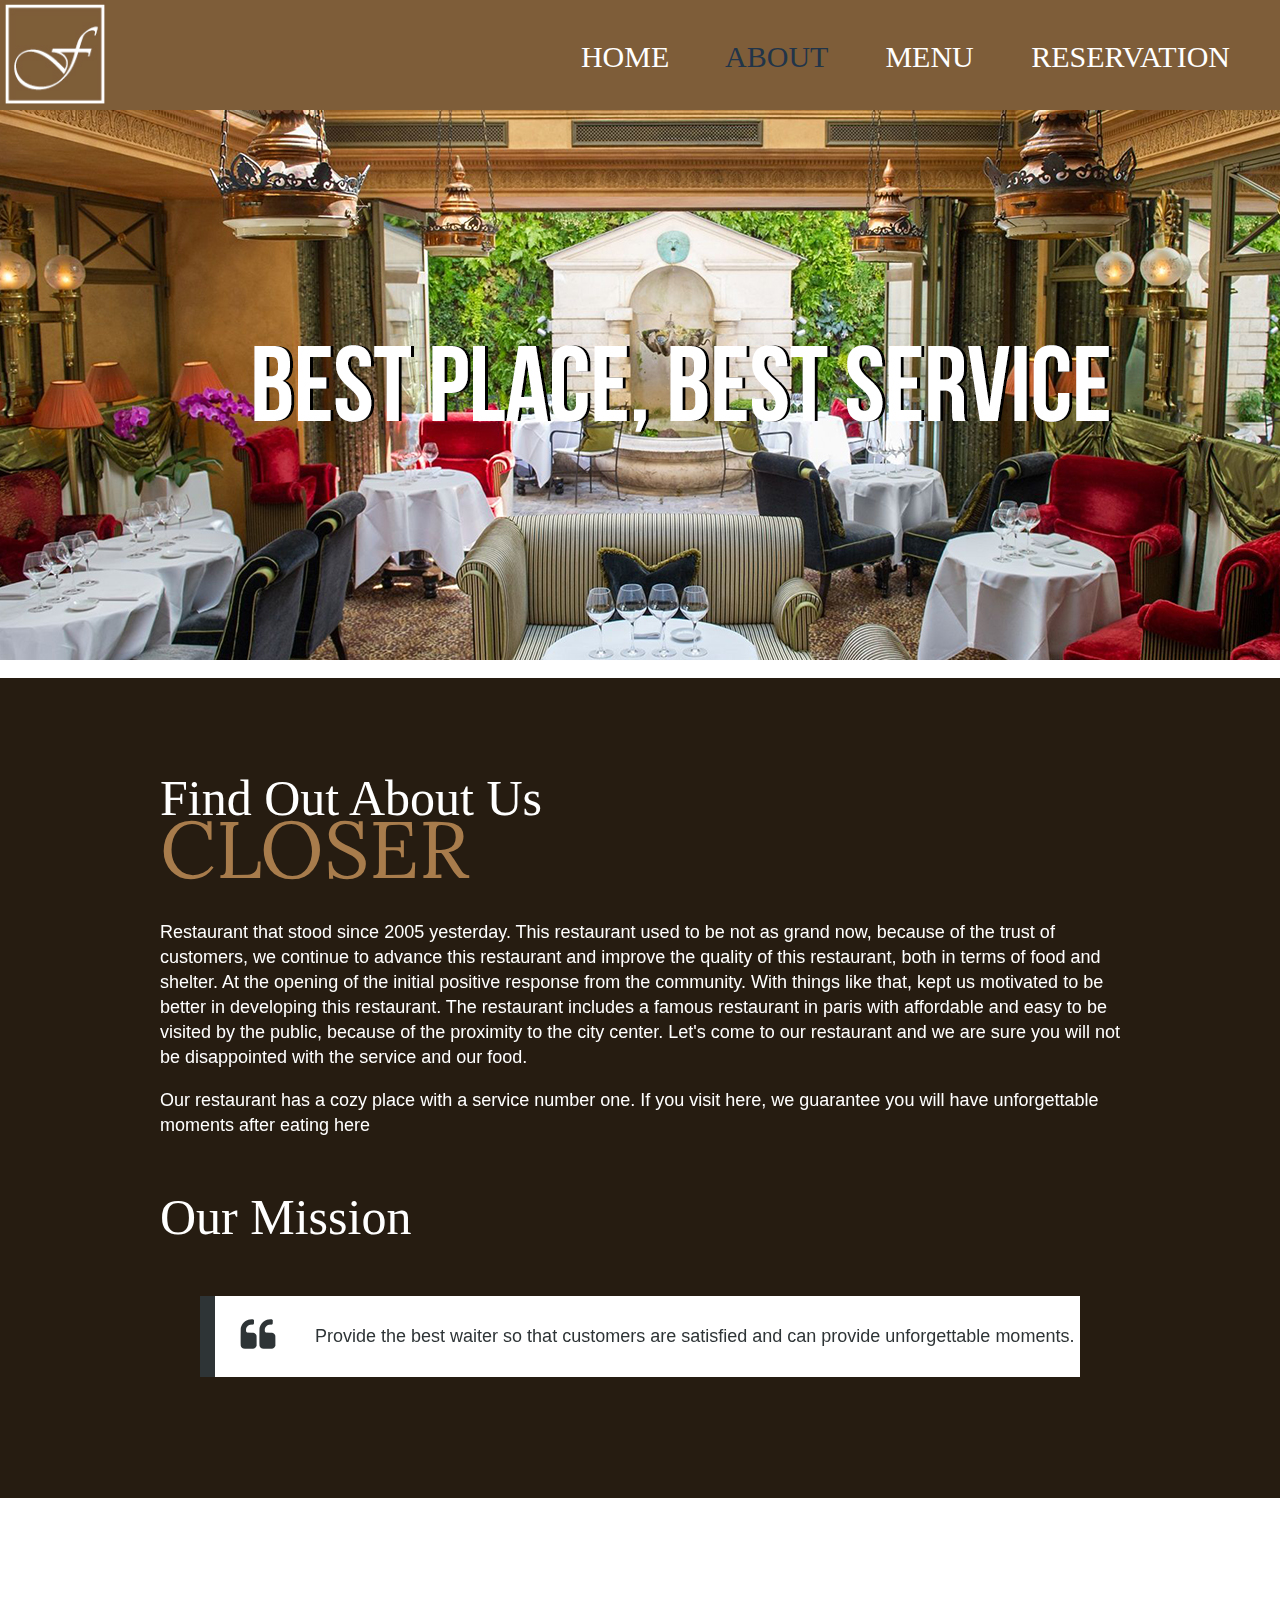
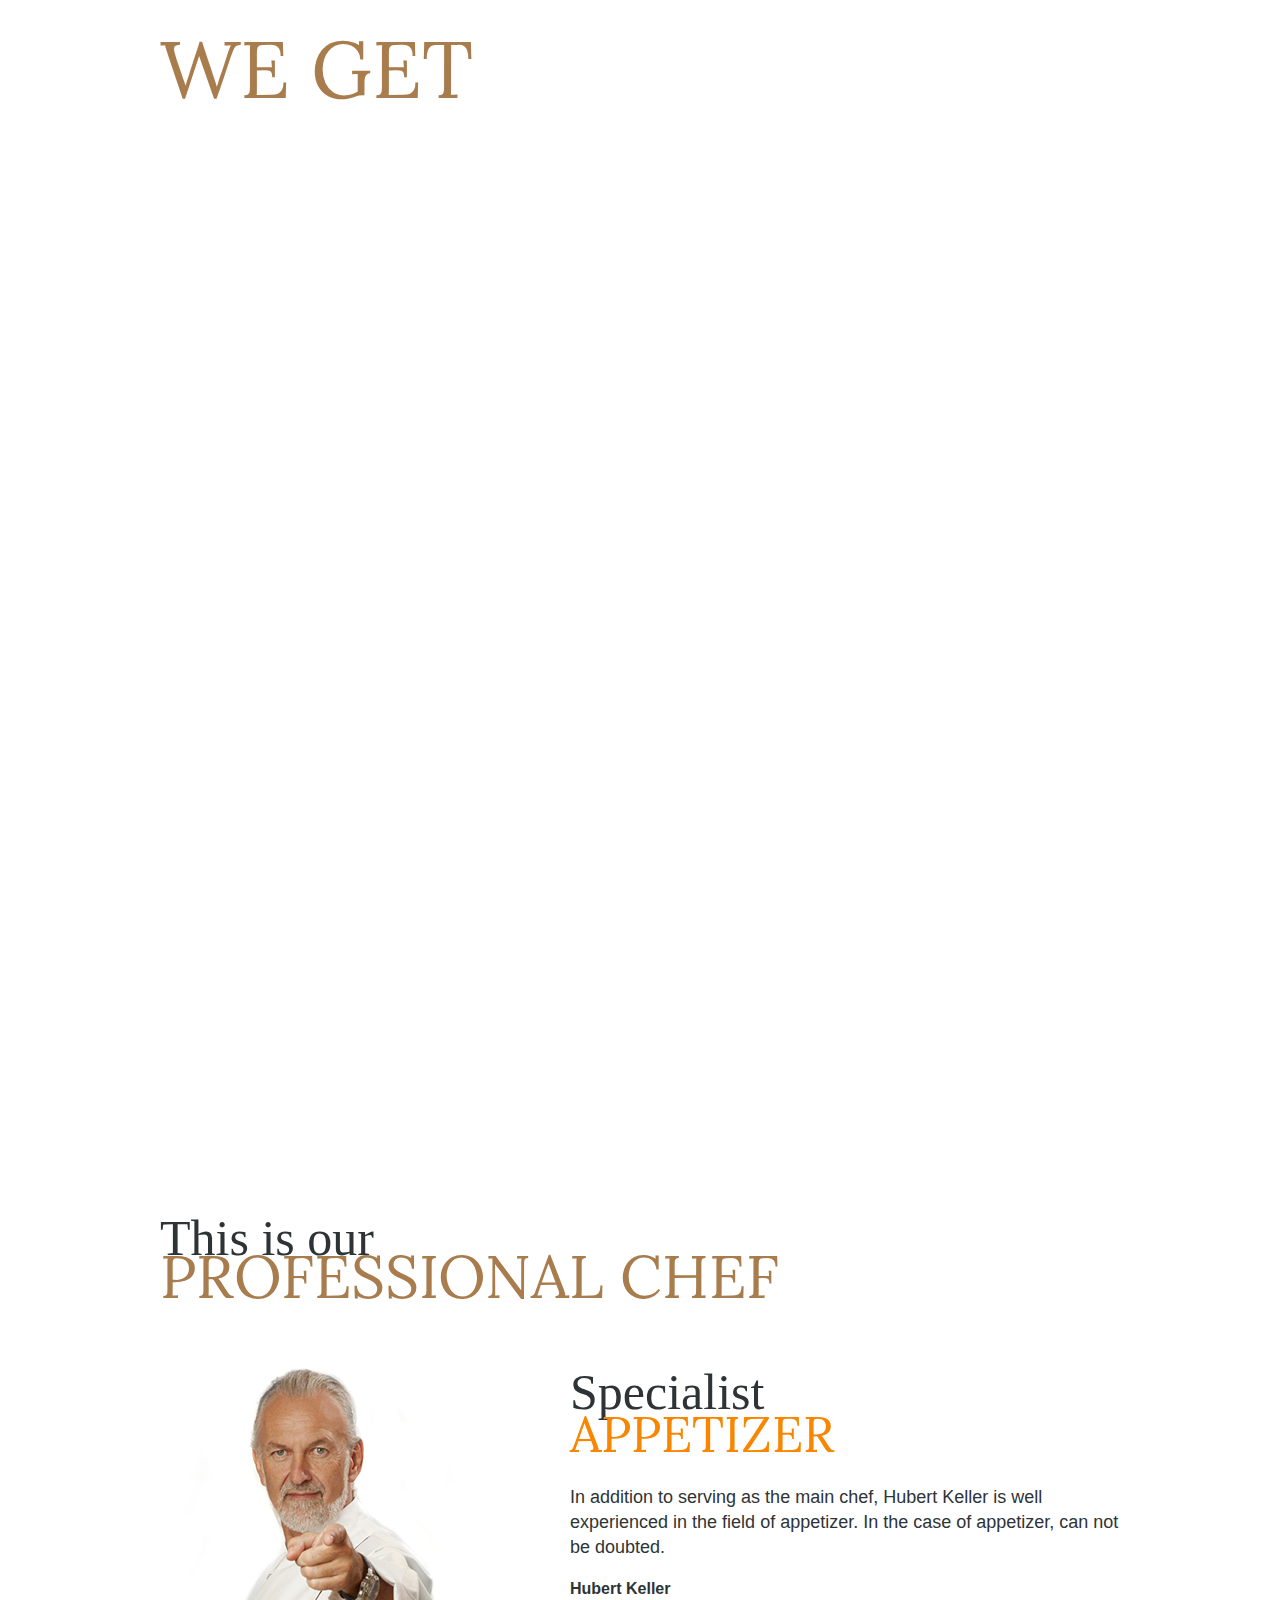
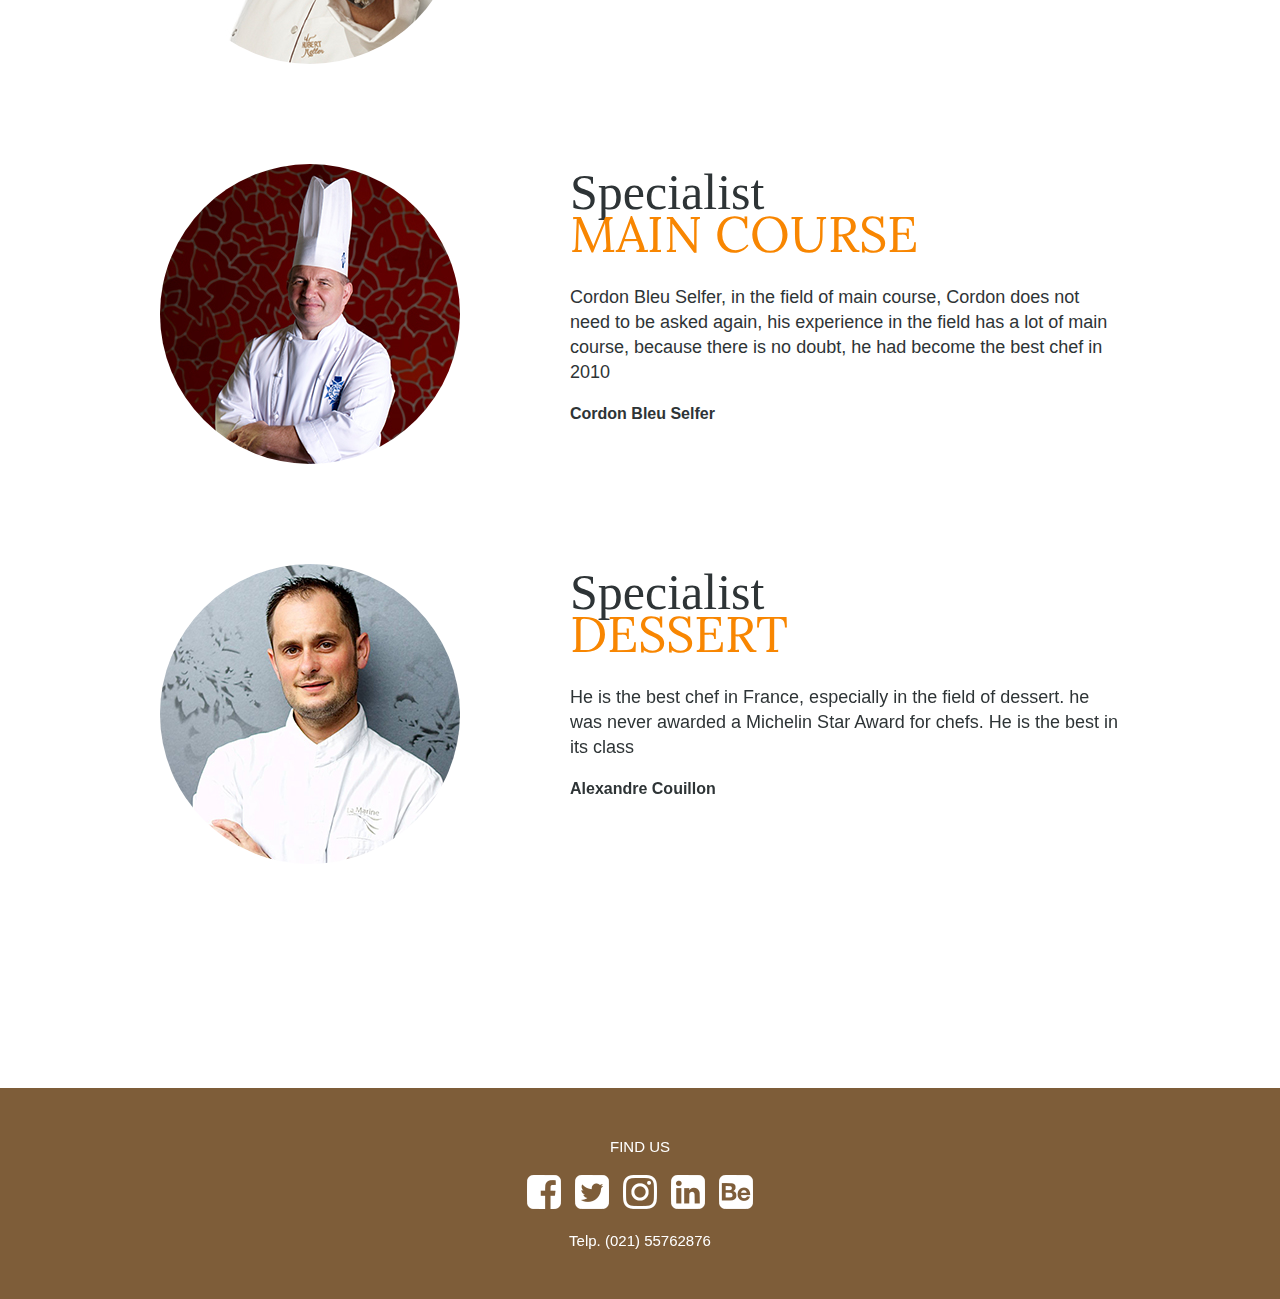
<file: about.html>
<!DOCTYPE html>
<html>
	<head>
		<title>French | Restaurant</title>
		<link rel="stylesheet" type="text/css" href="css/jquery.bxslider.css">
		<link rel="stylesheet" type="text/css" href="css/style.css">
		<link rel="icon" href="favicon.ico">
		<link href="https://fonts.googleapis.com/css?family=Lora" rel="stylesheet" type="text/css">
		<link href="https://fonts.googleapis.com/css?family=Farsan" rel="stylesheet"> type="text/css">
	</head>

	<body>
		<!--Header-->
		<div id="header">
			<img id="logo" alt="logo FRENCH" src="img/logo-french.jpg" width="110" />
			<span id="navigasi">
				<a href="index.html">HOME</a>
				<a id="link-active" href="about.html">ABOUT</a>
				<a href="menu.html">MENU</a>
				<a href="reservation.html">RESERVATION</a>
			</span>
		</div>

		<!--Cover Image-->
		<div id="cover-image">
			<img alt="cover image" src="img/cover-image-profile.jpg" />
		</div>

		<div id="isi">
			<!--Tentang Kami-->
			<div id="tentang-kami">
				<div id="bungkus-tentang-kami">
					<h2><span id="subjudul-tentang-kami">Find Out About Us</span><span id="judul-tentang-kami">CLOSER</span></h2>

					<p>Restaurant that stood since 2005 yesterday. This restaurant used to be not as grand now, because of the trust of customers, we continue to advance this restaurant and improve the quality of this restaurant, both in terms of food and shelter. At the opening of the initial positive response from the community. With things like that, kept us motivated to be better in developing this restaurant. The restaurant includes a famous restaurant in paris with affordable and easy to be visited by the public, because of the proximity to the city center. Let's come to our restaurant and we are sure you will not be disappointed with the service and our food.</p>

					<p>Our restaurant has a cozy place with a service number one. If you visit here, we guarantee you will have unforgettable moments after eating here </p>

					<h3 id="misi">Our Mission</h3>
					<blockquote>Provide the best waiter so that customers are satisfied and can provide unforgettable moments.</blockquote>
				</div>
			</div>

			<!--Service-->
			<div id="service">
				<div id="bungkus-service">
					<h2><span id="subjudul-service">Some of the awards that</span><span id="judul-service">WE GET</span></h2>

					<ul id="daftar-service">
						<li>
							<h3>Michelin Star Award 2007</h3>
							<p>The first award we get is Michelin Star Award, within 2 years, we could get the award.  It is <strong>none other than due to the trust of our customers.</strong> This award, becoming our race so that we have more enthusiasm in building this restaurant to be better.</p>
						</li>

						<li>
							<h3>Michelin Star Award 2008</h3>
							<p>In the next year, we get back rewards Michelin Star Award. It becomes a very impressive award for us. Again, we would like to thank our customers who have support and trust us.</p>
						</li>

						<li>
							<h3>Michelin Star Award 2010</h3>
							<p>In the next two year, we get back rewards Michelin Star Award. It becomes a very impressive award for us. Again, we would like to thank our customers who have support and trust us.</p>
						</li>

						<li>
							<h3>Best Restaurant Magazine Restaurant Version 2013</h3>
							<p>a pride we received an award from one of the magazines famous restaurant in paris. We discussed the one page of the magazine, it is a sign that our restaurant the best in its class.</p>
						</li>

					</ul>
				</div>

				<div id="foto-service"></div>
			</div>

			<!--Tim Kami-->
			<div id="team">
				<div id="bungkus-team">
					<h2><span id="subjudul-team"> This is our</span><span id="judul-team">PROFESSIONAL CHEF</span></h2>

					<div id="hubert">
						<img id="foto-hubert" alt="foto tim" src="img/hubert-keller2.jpg" />

						<div id="isi-hubert">
							<h3><span id="subjudul-hubert">Specialist</span><span id="judul-hubert">APPETIZER</span></h3>
		
							<p>In addition to serving as the main chef, Hubert Keller is well experienced in the field of appetizer. In the case of appetizer, can not be doubted.</p>

							<div id="nama-hubert">Hubert Keller</div>
						</div>
					</div>

					<div id="cordon">
						<img id="foto-cordon" alt="foto tim" src="img/cordon-bleu.jpg" />

						<div id="isi-cordon">
							<h3><span id="subjudul-cordon">Specialist</span><span id="judul-cordon">MAIN COURSE</span></h3>
		
							<p>Cordon Bleu Selfer, in the field of main course, Cordon does not need to be asked again, his experience in the field has a lot of main course, because there is no doubt, he had become the best chef in 2010</p>
							
							<div id="nama-cordon">Cordon Bleu Selfer</div>
						</div>
					</div>

					<div id="alex">
						<img id="foto-alex" alt="foto tim" src="img/alex.jpg" />

						<div id="isi-alex">
							<h3><span id="subjudul-alex">Specialist</span><span id="judul-alex">DESSERT</span></h3>
		
							<p>He is the best chef in France, especially in the field of dessert. he was never awarded a Michelin Star Award for chefs. He is the best in its class</p>
							
							<div id="nama-alex">Alexandre Couillon</div>
						</div>
					</div>
				</div>
			</div>

			<!--Footer-->
			<div id="footer">
				<div id="bungkus-footer">
					<div id="label-footer">FIND US</div>

					<div id="sosmed-footer">
						<img id="facebook" alt="medsos facebook" src="img/facebook.png" />
						<img id="twitter" alt="medsos twitter" src="img/twitter.png" />
						<img id="instagram" alt="medsos instagram" src="img/instagram.png" />
						<img id="linkedin" alt="medsos linkedin" src="img/linkedin.png" />
						<img id="behance" alt="medsos behance" src="img/behance.png" />
					</div>
					<div>Telp. <span id="telp">(021) 55762876</span> </div>
				</div>
			</div>
		</div>

		<!-- jquery dahulu baru bxslider-->
		<script src="js/jquery-2.1.1.min.js"></script>
		<script src="js/lightbox.min.js"></script>
		<script>
			lightbox.option({
		      'fitImagesInViewport': false
		    });
		</script>
	</body>
</html>
</file>
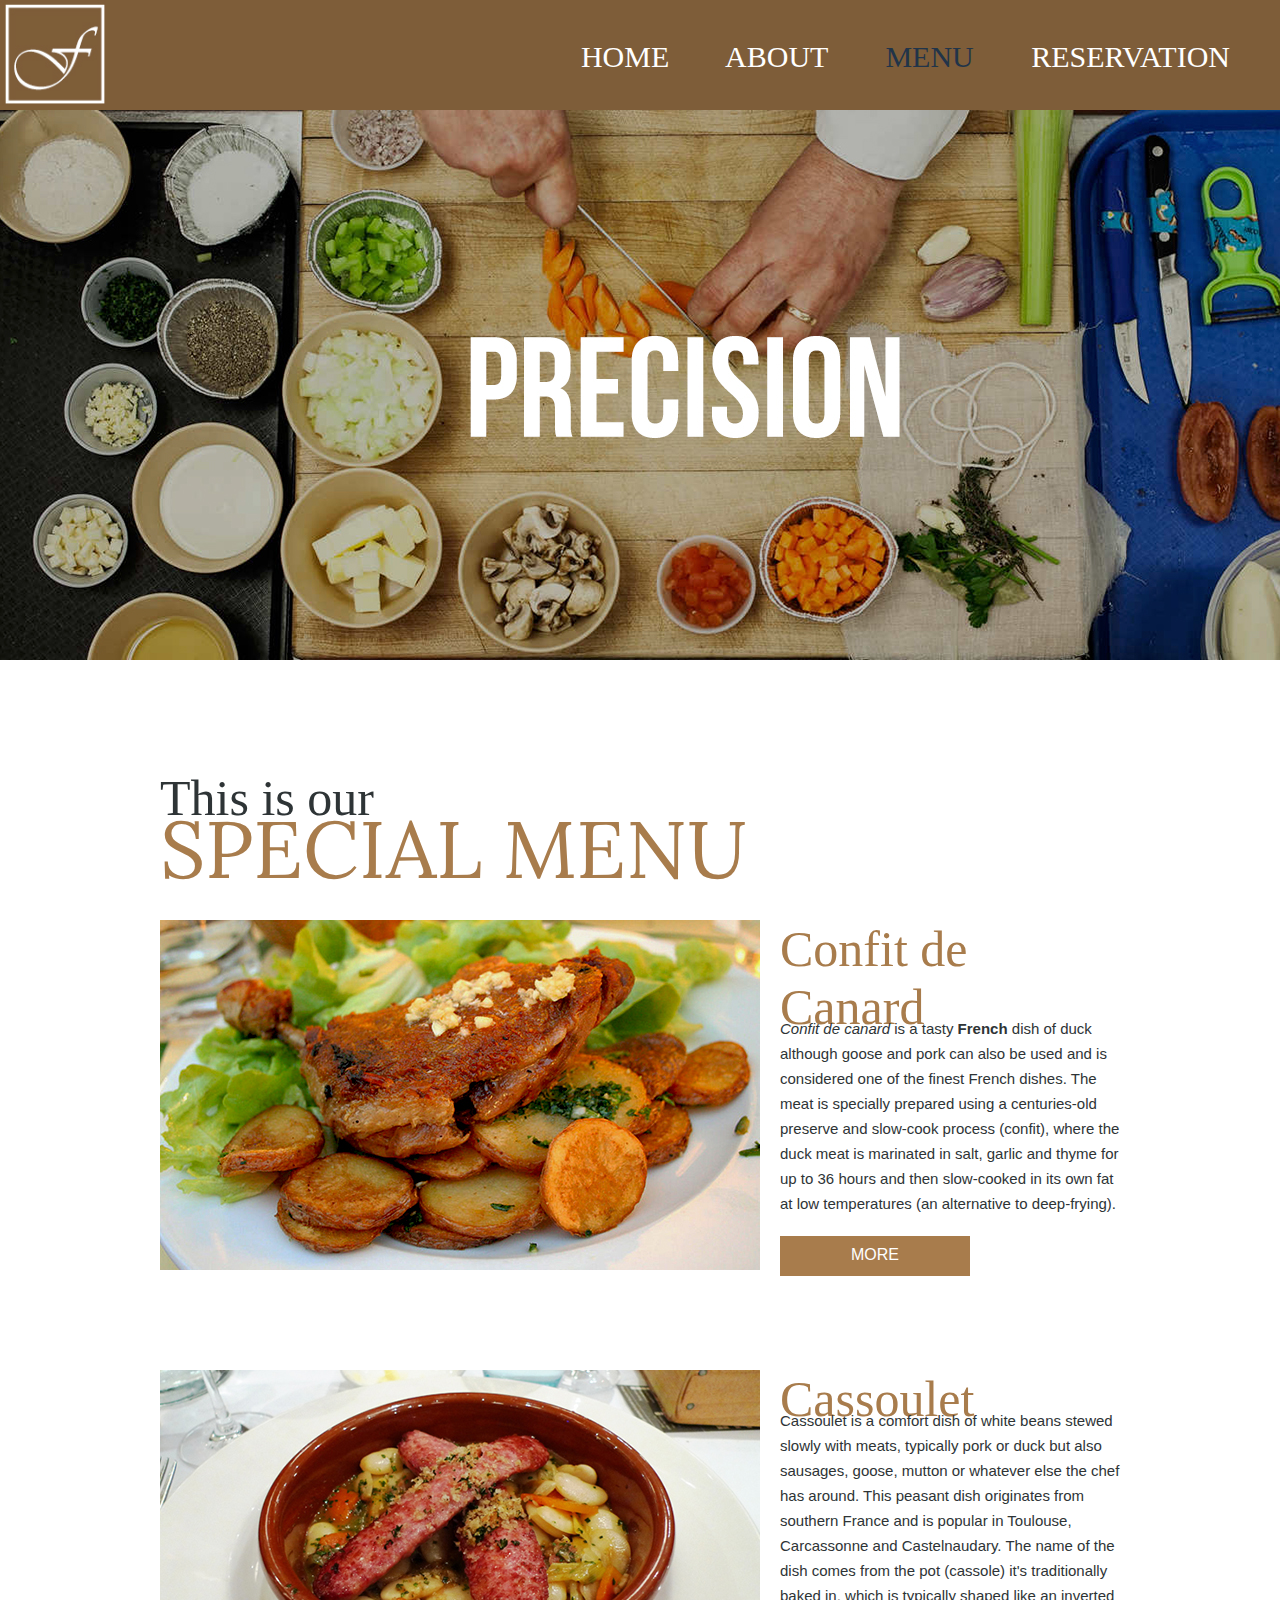
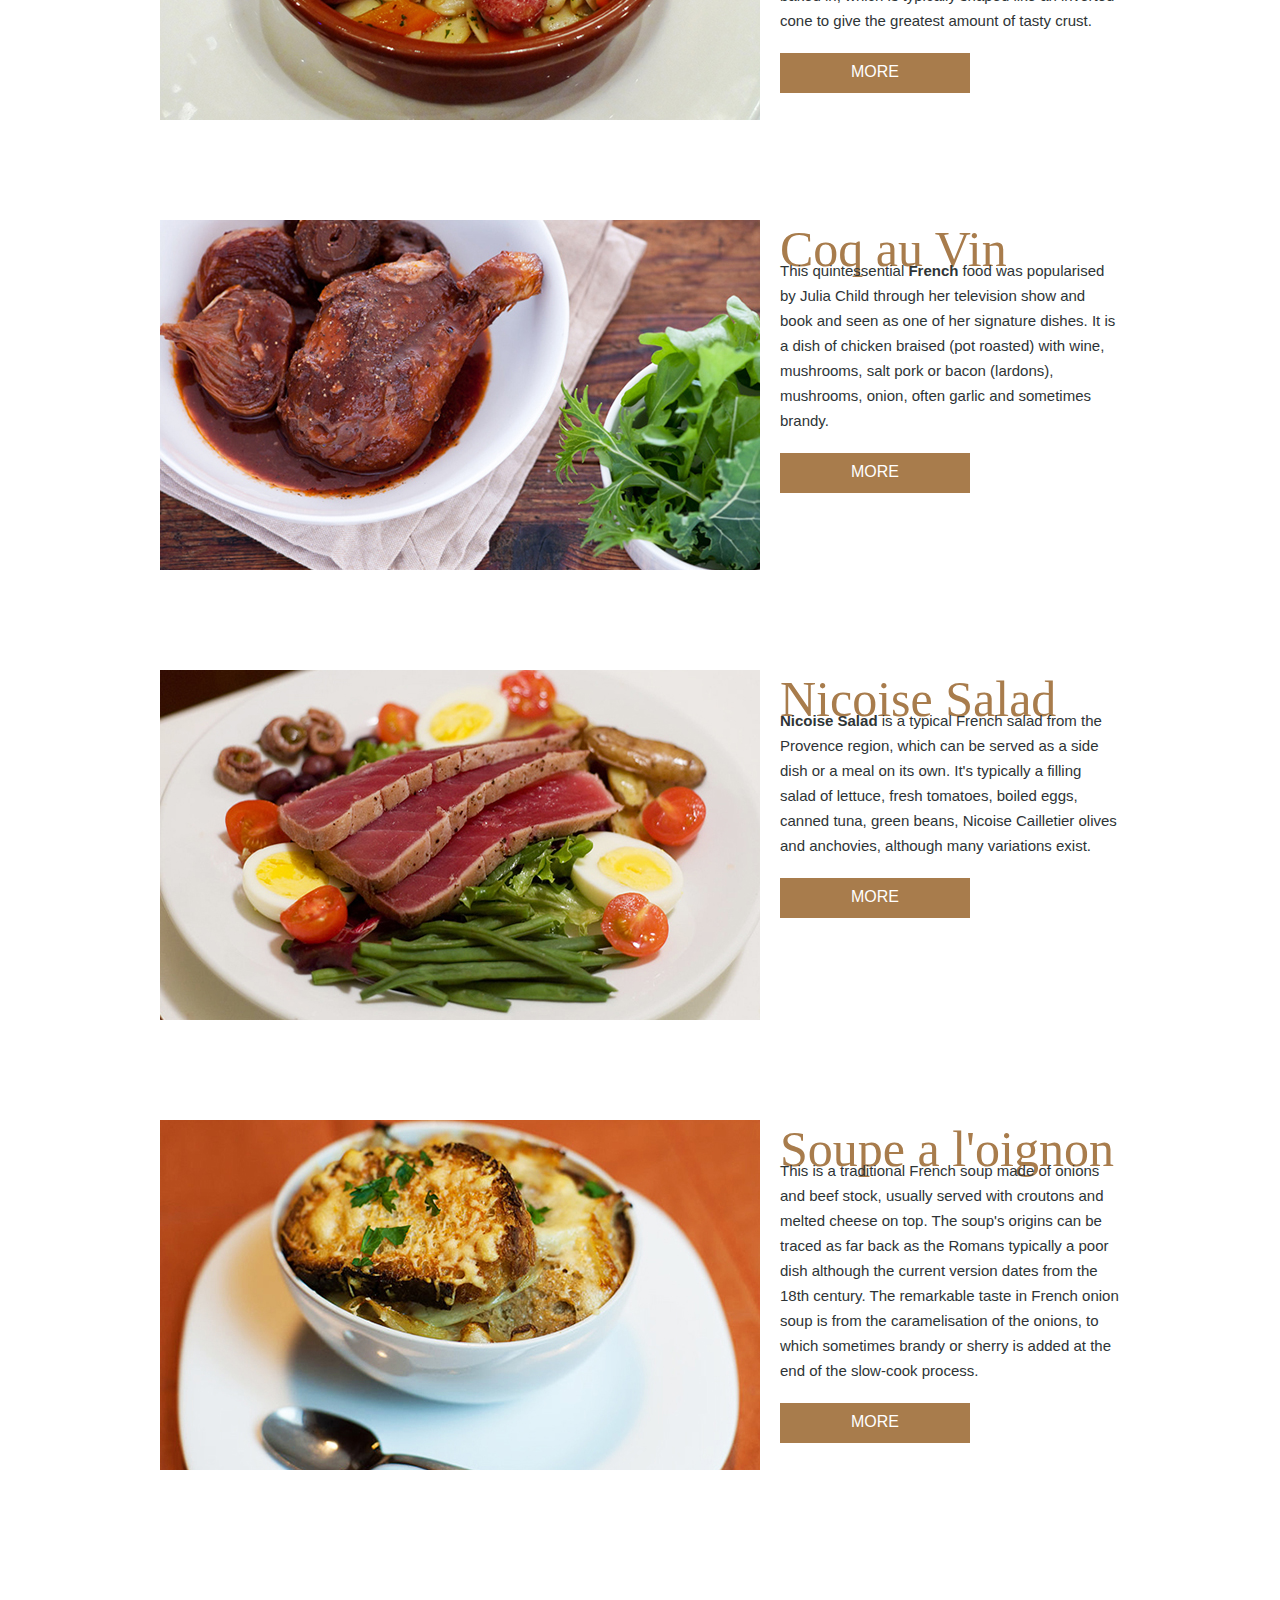
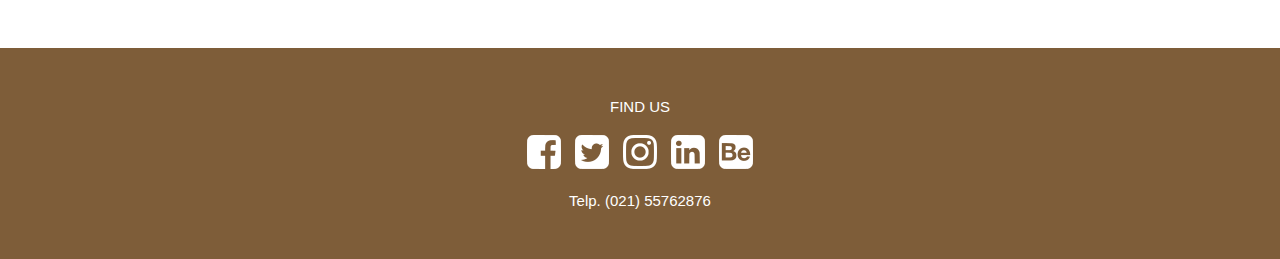
<file: menu.html>
<!DOCTYPE html>
<html>
	<head>
		<title>French | Restaurant</title>
		<link rel="stylesheet" type="text/css" href="css/jquery.bxslider.css">
		<link rel="stylesheet" type="text/css" href="css/style.css">
		<link rel="icon" href="favicon.ico">
		<link href="https://fonts.googleapis.com/css?family=Lora" rel="stylesheet" type="text/css">
		<link href="https://fonts.googleapis.com/css?family=Farsan" rel="stylesheet"> type="text/css">
	</head>
	
	<body>
		<!--Header-->
		<div id="header">
			<img id="logo" alt="logo FRENCH" src="img/logo-french.jpg" width="110" />
			<span id="navigasi">
				<a href="index.html">HOME</a>
				<a href="about.html">ABOUT</a>
				<a id="link-active" href="menu.html">MENU</a>
				<a href="reservation.html">RESERVATION</a>
			</span>
		</div>


		<!--Cover Image-->
		<div id="cover-image">
			<img alt="cover image" src="img/cover-image-menu.jpg" />
		</div>

		<div id="isi">
			<!--Menu-->
			<div id="menu">
				<div id="bungkus-menu">
					<h2><span id="subjudul-menu">This is our</span><span id="judul-menu">SPECIAL MENU</span></h2>

					<div class="isi-menu">
						<div class="gambar-menu">
							<a data-lightbox="menu" title="Confti de Canard">
								<img alt="menu" src="img/Confit de canard.jpg" />
							</a>
						</div>

						<div class="deskripsi-menu">
							<h3><span class="judul-desk-port">Confit de Canard</span></h3>

							<p><em>Confit de canard </em> is a tasty  <strong> French </strong> dish of duck although goose and pork can also be used and is considered one of the finest French dishes. The meat is specially prepared using a centuries-old preserve and slow-cook process (confit), where the duck meat is marinated in salt, garlic and thyme for up to 36 hours and then slow-cooked in its own fat at low temperatures (an alternative to deep-frying).</p>

							<a class="tombol-menu" href="#">MORE</a>
						</div>
					</div>

					<div class="isi-menu">
						<div class="gambar-menu">
							<a data-lightbox="menu" title="Cassoulet">
								<img alt="gambar menu" src="img/Cassoulet.jpg" />
							</a>
						</div>

						<div class="deskripsi-menu">
							<h3><span class="judul-desk-port">Cassoulet</span></h3>

							<p>Cassoulet is a comfort dish of white beans stewed slowly with meats, typically pork or duck but also sausages, goose, mutton or whatever else the chef has around. This peasant dish originates from southern France and is popular in Toulouse, Carcassonne and Castelnaudary. The name of the dish comes from the pot (cassole) it's traditionally baked in, which is typically shaped like an inverted cone to give the greatest amount of tasty crust.</p>

							<a class="tombol-menu" href="#">MORE</a>
						</div>
					</div>
					
					<div class="isi-menu">
						<div class="gambar-menu">
							<a data-lightbox="menu" title="Coq au Vin">
								<img alt="gambar menu" src="img/Coq au vin.jpg" />
							</a>
						</div>

						<div class="deskripsi-menu">
							<h3><span class="judul-desk-port">Coq au Vin</span></h3>

							<p>This quintessential <strong> French </strong> food was popularised by Julia Child through her television show and book and seen as one of her signature dishes. It is a dish of chicken braised (pot roasted) with wine, mushrooms, salt pork or bacon (lardons), mushrooms, onion, often garlic and sometimes brandy. </p>

							<a class="tombol-menu" href="#">MORE</a>
						</div>
					</div>

					<div class="isi-menu">
						<div class="gambar-menu">
							<a data-lightbox="menu" title="Nicoise Salad">
								<img alt="gambar menu" src="img/Nicoise salad.jpg" />
							</a>
						</div>

						<div class="deskripsi-menu">
							<h3><span class="judul-desk-port">Nicoise Salad</span></h3>

							<p><strong> Nicoise Salad </strong> is a typical French salad from the Provence region, which can be served as a side dish or a meal on its own. It's typically a filling salad of lettuce, fresh tomatoes, boiled eggs, canned tuna, green beans, Nicoise Cailletier olives and anchovies, although many variations exist. </p>

							<a class="tombol-menu" href="#">MORE</a>
						</div>
					</div>

					<div class="isi-menu">
						<div class="gambar-menu">
							<a data-lightbox="menu" title="Soupe a l'oignon">
								<img alt="gambar menu" src="img/Soupe a l'oignon.jpg" />
							</a>
						</div>

						<div class="deskripsi-menu">
							<h3><span class="judul-desk-port">Soupe a l'oignon</span></h3>

							<p>This is a traditional French soup made of onions and beef stock, usually served with croutons and melted cheese on top. The soup's origins can be traced as far back as the Romans typically a poor dish although the current version dates from the 18th century. The remarkable taste in French onion soup is from the caramelisation of the onions, to which sometimes brandy or sherry is added at the end of the slow-cook process. </p>

							<a class="tombol-menu" href="#">MORE</a>
						</div>
					</div>
				</div>
			</div>

			<!--Footer-->
			<div id="footer">
				<div id="bungkus-footer">
					<div id="label-footer">FIND US</div>

					<div id="sosmed-footer">
						<img id="facebook" alt="medsos facebook" src="img/facebook.png" />
						<img id="twitter" alt="medsos twitter" src="img/twitter.png" />
						<img id="instagram" alt="medsos instagram" src="img/instagram.png" />
						<img id="linkedin" alt="medsos linkedin" src="img/linkedin.png" />
						<img id="behance" alt="medsos behance" src="img/behance.png" />
					</div>

					<div>Telp. <span id="telp">(021) 55762876</span> 

				</div>
			</div>
		</div>

		<!-- jquery dahulu baru bxslider-->
		<script src="js/jquery-2.1.1.min.js"></script>
		<script src="js/lightbox.min.js"></script>
		<script>
			lightbox.option({
		      'fitImagesInViewport': false
		    });
		</script>
	</body>
</html>
</file>
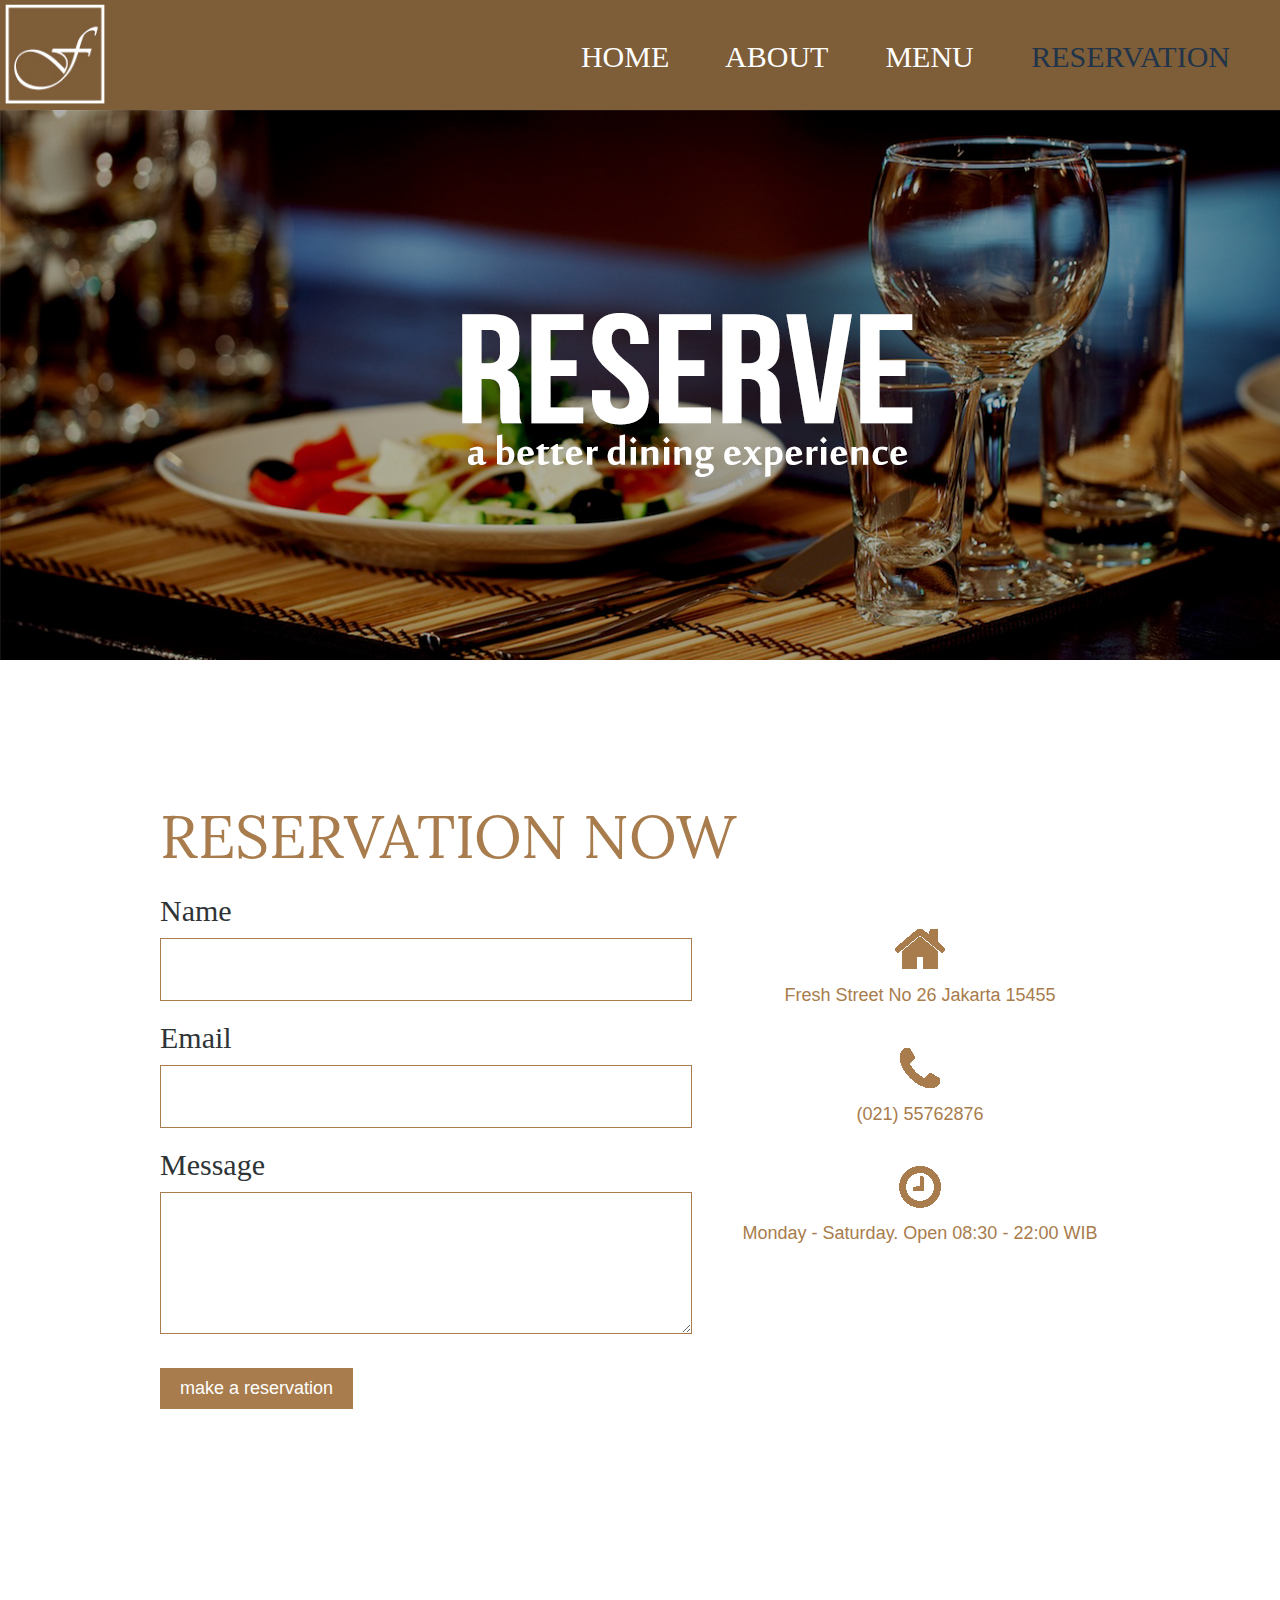
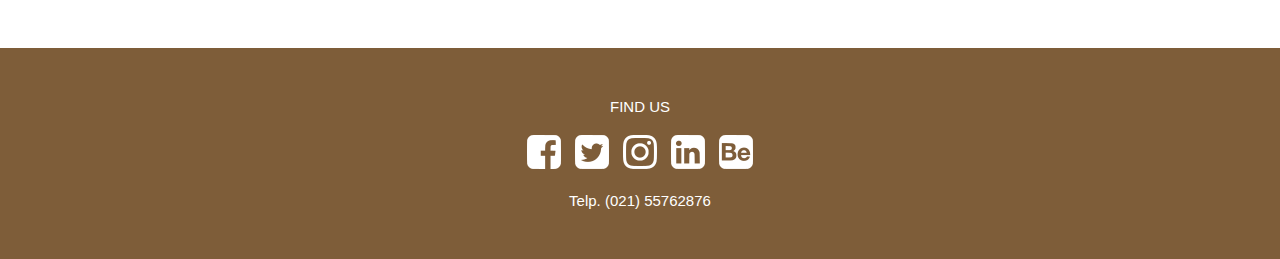
<file: reservation.html>
<!DOCTYPE html>
<html>
	<head>
		<title>French | Restaurant</title>
		<link rel="stylesheet" type="text/css" href="css/jquery.bxslider.css">
		<link rel="stylesheet" type="text/css" href="css/style.css">
		<link rel="icon" href="favicon.ico">
		<link href="https://fonts.googleapis.com/css?family=Lora" rel="stylesheet" type="text/css">
		<link href="https://fonts.googleapis.com/css?family=Farsan" rel="stylesheet"> type="text/css">
	</head>
	
	<body>
		<!--Header-->
		<div id="header">
			<img id="logo" alt="logo FRENCH" src="img/logo-french.jpg" width="110" />
			<span id="navigasi">
				<a href="index.html">HOME</a>
				<a href="about.html">ABOUT</a>
				<a href="menu.html">MENU</a>
				<a id="link-active" href="reservation.html">RESERVATION</a>
			</span>
		</div>

		<!--Cover Image-->
		<div id="cover-image">
			<img alt="cover image" src="img/cover-image-contact.jpg" />
		</div>

		<div id="isi">
			<!--Contact-->
			<div id="contact">
				<div id="bungkus-contact">
					<h2><span class="judul">RESERVATION NOW</span></h2>

					<div id="form">
						<form action="#" method="post">
							<label for="form_nama">Name</label>
							<input type="text" name="nama" id="form_nama" /> <br />

							<label for="form_email">Email</label>
							<input type="text" name="email" id="form_email" /> <br />

							<label for="form_pesan" id="pesan">Message</label>
							<textarea name="pesan" id="form_pesan"></textarea> <br />

							<input type="submit" name="kirim" value="make a reservation" id="form_kirim" class="tombol" />
						</form>
					</div>

					<div id="address">
						<img alt="home icon" src="img/home-icon.png" />
						<p>Fresh Street No 26 Jakarta 15455</p>
						<img alt="phone icon" src="img/phone-icon.png" />
						<p>(021) 55762876</p>
						<img alt="phone icon" src="img/clock-icon.png" />
						<p>Monday - Saturday. Open 08:30 - 22:00 WIB</p>
					</div>
				</div>
			</div>

			

			<!--Footer-->
			<div id="footer">
				<div id="bungkus-footer">
					<div id="label-footer">FIND US</div>

					<div id="sosmed-footer">
						<img id="facebook" alt="medsos facebook" src="img/facebook.png" />
						<img id="twitter" alt="medsos twitter" src="img/twitter.png" />
						<img id="instagram" alt="medsos instagram" src="img/instagram.png" />
						<img id="linkedin" alt="medsos linkedin" src="img/linkedin.png" />
						<img id="behance" alt="medsos behance" src="img/behance.png" />
					</div>

					<div>Telp. <span id="telp">(021) 55762876</span> 

				</div>
			</div>
		</div>

		<!-- jquery dahulu baru bxslider-->
		<script src="js/jquery-2.1.1.min.js"></script>
		<script src="js/lightbox.min.js"></script>
		<script>
			lightbox.option({
		      'fitImagesInViewport': false
		    });
		</script>
	</body>
</html>
</file>
<file: css/style.css>
body {
	margin: 0;
	padding: 0;
}

/*Header*/
#header {
	width: 100%;
	height: 110px;
	background-color: #7e5d39;
	position: fixed;
	z-index: 3;
	top: 0;
}

#logo {
	width: 110px;
	height: 110px;
	vertical-align: middle;
}

#navigasi {
	color: #fff;
	font-family: MoolBoran;
	word-spacing: 50px;
	padding-left: 100px;
	float: right;
	margin-top: 40px;
	margin-right: 50px;
	font-size: 30px;
}

#navigasi a {
	text-decoration: none;
	color: #fff;
	transition: all 1s ease;
}

#navigasi a:hover {
	color: #213449;
	transition: all .3s ease;
}

a#link-active {
	color: #213449;
}

/*Slider*/
#slider {
	height: 550px;
	text-align: center;
	background-color: #2e3436;
	position: fixed;
	z-index: 1;
	top: 110px;
}

#gambar-slider {
	margin: 0;
}

.bx-wrapper .bx-viewport {
	border: none;
	box-shadow: none;
	left: 0;
}

/*Isi*/
#isi {
	position: relative;
	z-index: 2;
	margin-top: 660px;
}

/*Client*/
#client {
	background-color: #ffffff;
	padding-top: 25px;
	padding-bottom: 25px;
}

#isi-client {
	width: 960px;
	margin-left: auto;
	margin-right: auto;
	color: #fff;
	font-family: Arial;
}

#logo-client {
	vertical-align: middle;
	margin-left: 25px;
}

/*Opening*/
#opening {
	background-image: url('../img/bg-welcome.jpg');
	padding-top: 100px;
	padding-bottom: 50px;
	background-repeat: no-repeat;
	background-size: cover;
	background-attachment: fixed;
}

#bungkus-opening {
	width: 960px;
	height: 500px;
	margin-left: auto;
	margin-right: auto;
}

#isi-opening {
	padding-right: 400px; 
}

#judul-opening {
	font-family: 'MoolBoran';
	color: #a87c4c;
	font-size: 80px;
	margin-top: -20px; 
}

#deskripsi-opening {
	font-family: Arial;
	color: #fff;
	font-size: 18px;
	line-height: 25px;
}

#tombol-opening {
	width: 150px;
	height: 20px;
	background-color: #fff;
	color: #a87c4c;
	font-family: Arial;
	padding-top: 10px;
	padding-bottom: 10px;
	padding-left: 20px;
	padding-right: 20px;
	text-align: center;
	margin-top: 20px;
}

/*Testimoni*/
#testimoni {
	background-color: #fff;
	padding-top: 150px;
	padding-bottom: 50px;
}

#bungkus-testimoni {
	width: 960px;
	height: 400px;
	margin-left: auto;
	margin-right: auto;
}

#foto-testimoni {
	width: 300px;
	height: 300px;
	border-radius: 150px;
	float: left;
}

#isi-testimoni {
	width: 550px;
	height: 300px;
	float: right;
}

#subjudul-testimoni {
	font-family: 'MoolBoran';
	color: #2e3436;
	font-size: 80px;
}

#judul-testimoni {
	font-family: 'Lora', serif;
	color: #a87c4c;
	font-size: 80px;
	margin-top: -50px; 
}

#deskripsi-testimoni {
	font-family: Arial;
	color: #2e3436;
	font-size: 18px;
	line-height: 25px;
}

#nama-testimoni {
	font-family: Arial;
	color: #2e3436;
	font-size: 16px;
	font-weight: bold;
	margin-top: 20px;
}

/*Breakfast*/
#breakfast {
	background-color: #261c11;
	padding-top: 100px;
	padding-bottom: 50px;
}

#bungkus-breakfast {
	width: 960px;
	height: 600px;
	margin-left: auto;
	margin-right: auto;
}

#subjudul-breakfast {
	font-family: MoolBoran;
	color: #fff;
	font-size: 80px;
}

#judul-breakfast {
	font-family: 'Lora', serif;
	color: #a87c4c;
	font-size: 80px;
	margin-top: -20px;
	margin-bottom: 30px;
}

#bungkus-semua-breakfast {
	height: 330px;
}

/*Breakfast 1*/
#breakfast1 {
	width: 310px;
	height: 330px;
	background-color: #fff;
	float: left;
}

#gambar-breakfast1 {
	width: 310px;
	height: 150px;
	background-color: black;
}

#bungkus-breakfast1 {
	padding-top: 10px;
	padding-right: 10px;
	padding-bottom: 10px;
	padding-left: 10px;
}

#kategori-breakfast1 {
	font-family: Arial;
	color: #2e3436;
	font-size: 12px;
}

#judul-breakfast1 {
	font-family: Arial;
	color: #2e3436;
	font-size: 20px;
	font-weight: bold;
	margin-top: 5px;
}

#ringkasan-breakfast1 {
	font-family: Arial;
	color: #888a85;
	font-size: 15px;
	margin-top: 10px;
}

#meta-breakfast1 {
	font-family: Arial;
	color: #888a85;
	font-size: 12px;
	margin-top: 20px;
	font-weight: bold;
	text-align: right;
}

#chef-breakfast1 {
	color: #a87c4c
}

#expertise-breakfast1 {
	margin-left: 10px;
}

/*Post 2*/
#blogpost2 {
	width: 310px;
	height: 330px;
	background-color: #fff;
	float: left;
	margin-left: 15px;
	margin-right: 15px;
}

#gambar-blogpost2 {
	width: 310px;
	height: 150px;
	background-color: black;
}

#bungkus-blogpost2 {
	padding-top: 10px;
	padding-right: 10px;
	padding-bottom: 10px;
	padding-left: 10px;
}

#kategori-blogpost2 {
	font-family: Arial;
	color: #2e3436;
	font-size: 12px;
}

#judul-blogpost2 {
	font-family: Arial;
	color: #2e3436;
	font-size: 20px;
	font-weight: bold;
	margin-top: 5px;
}

#ringkasan-blogpost2 {
	font-family: Arial;
	color: #888a85;
	font-size: 15px;
	margin-top: 10px;
}

#meta-blogpost2 {
	font-family: Arial;
	color: #888a85;
	font-size: 12px;
	margin-top: 20px;
	font-weight: bold;
	text-align: right;
}

#chef-blogpost2 {
	color: #a87c4c
}

#expertise-blogpost2 {
	margin-left: 10px;
}

/*Post 2*/
#blogpost3 {
	width: 310px;
	height: 330px;
	background-color: #fff;
	float: left;
}

#gambar-blogpost3 {
	width: 310px;
	height: 150px;
	background-color: black;
}

#bungkus-blogpost3 {
	padding-top: 10px;
	padding-right: 10px;
	padding-bottom: 10px;
	padding-left: 10px;
}

#kategori-blogpost3 {
	font-family: Arial;
	color: #2e3436;
	font-size: 12px;
}

#judul-blogpost3 {
	font-family: Arial;
	color: #2e3436;
	font-size: 20px;
	font-weight: bold;
	margin-top: 5px;
}

#ringkasan-blogpost3 {
	font-family: Arial;
	color: #888a85;
	font-size: 15px;
	margin-top: 10px;
}

#meta-blogpost3 {
	font-family: Arial;
	color: #888a85;
	font-size: 12px;
	margin-top: 20px;
	font-weight: bold;
	text-align: right;
}

#chef-blogpost3 {
	color: #a87c4c
}

#expertise-blogpost3 {
	margin-left: 10px;
}

#tombol-blog {
	width: 150px;
	height: 20px;
	background-color: #fff;
	color: #a87c4c;
	font-family: Arial;
	padding-top: 10px;
	padding-bottom: 10px;
	padding-left: 20px;
	padding-right: 20px;
	text-align: center;
	margin-top: 20px;
}

/*Footer*/
#footer {
	background-color: #7e5d39;
	color: #fff;
	padding-top: 50px;
	padding-bottom: 50px;
	text-align: center;
	font-family: Arial;
	font-size: 15px;
}

#bungkus-footer {
	width: 960px;
	margin-left: auto;
	margin-right: auto;
}

#label-footer {
	color: #fff;
}


#sosmed-footer {
	margin-top: 20px;
	margin-bottom: 20px;
}

#facebook {}

#twitter { margin-left: 10px; }

#instagram { margin-left: 10px; }

#linkedin { margin-left: 10px; }

#behance { margin-left: 10px; }


/*-------------------ABOUT------------------------*/

/*Cover Image*/
#cover-image {
	width: 100%;
	height: 550px;
	text-align: center;
	position: fixed;
	z-index: 2;
	top: 110px;
}

/*Tentang Kami*/
#tentang-kami {
	background-color: #261c11;
	padding-top: 100px;
	padding-bottom: 50px;
}

#bungkus-tentang-kami {
	width: 960px;
	height: 650px;
	margin-left: auto;
	margin-right: auto;
}

#subjudul-tentang-kami {
	font-family: MoolBoran;
	color: #fff;
	font-size: 50px;
	display: block;
	line-height: 0;
	font-weight: normal;
}

#judul-tentang-kami {
	font-family: 'Lora',serif;
	color: #a87c4c;
	font-size: 80px;
	margin-top: -20px;
	font-weight: normal; 
}

p {
	font-family: Arial;
	color: #fff;
	font-size: 18px;
	line-height: 25px;
}

#misi {
	font-family: MoolBoran;
	color: #fff;
	font-weight: normal;
	font-size: 50px;
}

blockquote {
	background-color: #fff;
	font-family: Arial;
	font-size: 18px;
	color: #2e3436;
	padding-top: 30px;
	padding-bottom: 30px;
	padding-left: 100px;
	border-left: 15px solid #2e3436;
	background-image: url('../img/quote-left.png');
	background-repeat: no-repeat;
	background-position: 25px 20px;
}

/*Service*/
#service {
	background-image: url('../img/cover-image-profile2.jpg');
	padding-top: 100px;
	padding-bottom: 50px;
	background-repeat: no-repeat;
	background-size: cover;
	background-attachment: fixed;
}

#bungkus-service {
	width: 960px;
	height: 850px;
	margin-left: auto;
	margin-right: auto;
}

#subjudul-service {
	font-family: MoolBoran;
	color: #fff;
	font-size: 50px;
	display: block;
	line-height: 0;
	font-weight: normal;
}

#judul-service {
	font-family: 'Lora', serif;
	color: #a87c4c;
	font-size: 80px;
	margin-top: -20px;
	font-weight: normal; 
}

#daftar-service {
	font-family: Arial;
	color: #fff;
	font-size: 18px;
	line-height: 25px;
}

#daftar-service h3 {
	margin-bottom: 0;
}

#daftar-service p {
	color: #fff;
	margin-top: 10px;
}

#foto-service {
	height: 200px;
	background-image: url('../img/service-image.jpg');
	background-repeat: no-repeat;
	background-size: contain;
	background-attachment: fixed;
	background-position: center center; 
}

/*Tim Kami*/
#team {
	background-color: #fff;
	padding-top: 100px;
	padding-bottom: 50px;
}

#bungkus-team {
	width: 960px;
	height: 1400px;
	margin-left: auto;
	margin-right: auto;
}

#subjudul-team {
	font-family: MoolBoran;
	color: #2e3436;
	font-size: 50px;
	display: block;
	line-height: 0;
	font-weight: normal;
	
}

#judul-team {
	font-family: 'Lora',serif;
	color: #a87c4c;
	font-size: 60px;
	margin-top: -20px;
	font-weight: normal; 
}

/*Hubert Keller*/
#hubert {
	margin-top: 50px;
	height: 300px;
}

#foto-hubert {
	width: 300px;
	height: 300px;
	border-radius: 150px;
	float: left;
}

#isi-hubert {
	width: 550px;
	height: 300px;
	float: right;
}

#subjudul-hubert {
	font-family: MoolBoran;
	color: #2e3436;
	font-size: 50px;
	display: block;
	line-height: 20px;
	font-weight: normal;
}

#judul-hubert {
	font-family: 'Lora', serif;
	color: #f88601;
	font-size: 50px;
	margin-top: -20px;
	font-weight: normal; 
}

#hubert p {
	color: #2e3436;
}

#nama-hubert {
	font-family: Arial;
	color: #2e3436;
	font-size: 16px;
	font-weight: bold;
	margin-top: 20px;
}


/*Cordon Bleu Selfer*/
#cordon {
	margin-top: 100px;
	margin-bottom: 100px;
	height: 300px;
}

#foto-cordon {
	width: 300px;
	height: 300px;
	border-radius: 150px;
	float: left;
}

#isi-cordon {
	width: 550px;
	height: 300px;
	float: right;
}

#subjudul-cordon {
	font-family: MoolBoran;
	color: #2e3436;
	font-size: 50px;
	display: block;
	line-height: 20px;
	font-weight: normal;
}

#judul-cordon {
	font-family: 'Lora', serif;
	color: #f88601;
	font-size: 50px;
	margin-top: -20px;
	font-weight: normal; 
}

#cordon p {
	color: #2e3436;
}

#nama-cordon {
	font-family: Arial;
	color: #2e3436;
	font-size: 16px;
	font-weight: bold;
	margin-top: 20px;
}

/*Alex*/
#alex {
	height: 300px;
}

#foto-alex {
	width: 300px;
	height: 300px;
	border-radius: 150px;
	float: left;
}

#isi-alex {
	width: 550px;
	height: 300px;
	float: right;
}

#subjudul-alex {
	font-family: MoolBoran;
	color: #2e3436;
	font-size: 50px;
	display: block;
	line-height: 20px;
	font-weight: normal;
}

#judul-alex {
	font-family: 'Lora', serif;
	color: #f88601;
	font-size: 50px;
	margin-top: -20px;
	font-weight: normal; 
}

#alex p {
	color: #2e3436;
}

#nama-alex {
	font-family: Arial;
	color: #2e3436;
	font-size: 16px;
	font-weight: bold;
	margin-top: 20px;
}

/*-------------------MENU------------------------*/

/*Menu*/
#menu {
	background-color: #fff;
	padding-top: 100px;
	padding-bottom: 50px;
}

#bungkus-menu {
	width: 960px;
	height: 2400px;
	margin-left: auto;
	margin-right: auto;
}

#subjudul-menu {
	font-family: MoolBoran;
	color: #2e3436;
	font-size: 50px;
	display: block;
	line-height: 0;
	font-weight: normal;
}

#judul-menu {
	font-family: 'Lora', serif;
	color: #a87c4c;
	font-size: 80px;
	margin-top: -20px;
	font-weight: normal; 
}

/*Portofolio Item*/
.isi-menu {
	width: 100%;
	height: 350px;
	margin-bottom: 100px;
}

.gambar-menu {
	width: 600px;
	height: 350px;
	float: left;
}

.rantai {
	width: 600px;
	height: 350px;
	background-image: url('../img/link.png');
	background-repeat: no-repeat;
	background-position: center center;
	position: absolute;
	background-color: rgba(0,0,0,0.7);
	opacity: 0;
	transition: all .5s ease;
}

.rantai:hover {
	opacity: 1;
	transition: all .3s ease;
}

.deskripsi-menu {
	width: 340px;
	height: 350px;
	float: left;
	margin-left: 20px;
}

.judul-desk-port {
	font-family: MoolBoran;
	color: #a87c4c;
	font-size: 50px;
	margin-top: -30px;
	font-weight: normal;
}

.deskripsi-menu h3 {
	margin: 0;
}

.deskripsi-menu p {
	font-size: 15px;
	color: #2e3436;
	margin-top: -20px;
}

.subjudul-desk-port {
	font-family: Lobster;
	color: #f88601;
	font-size: 15px;
	margin-top: -20px;
	font-weight: normal;
}

.deskripsi-menu ul {
	margin: 0;
}

.deskripsi-menu li {
	font-family: Arial;
	color: #2e3436;
	font-size: 15px;
	line-height: 25px;
}

.tombol-menu {
	width: 150px;
	height: 20px;
	background-color: #a87c4c;
	color: #fff;
	font-family: Arial;
	padding-top: 10px;
	padding-bottom: 10px;
	padding-left: 20px;
	padding-right: 20px;
	text-align: center;
	margin-top: 20px;
	display: block;
	text-decoration: none;
	transition: all .5s ease;	
}

.lightboxOverlay {
	opacity: 1;
}

.tombol-menu:hover {
	background-color: #000;
	transition: all .3s ease;
}

/*-------------------CONTACT------------------------*/

/*Contact*/
#contact {
	background-color: #fff;
	padding-top: 100px;
	padding-bottom: 50px;
}

#bungkus-contact {
	width: 960px;
	height: 800px;
	margin-left: auto;
	margin-right: auto;
}

.judul {
	font-family: 'Lora', serif;
	color: #a87c4c;
	font-size: 60px;
	margin-top: -20px;
	font-weight: normal; 
}

#form {
	width: 540px;
	height: 400px;
	float: left;
}

#address {
	width: 360px;
	height: 430px;
	float: left;
	margin-left: 40px;
	margin-top: 30px;
	text-align: center;
}

#address p {
	color: #a87c4c;
	margin-top: 5px;
	margin-bottom: 35px;
}

/*Form*/
label {
	margin-bottom: 10px;
	cursor: pointer;
	font-family: MoolBoran;
	color: #2e3436;
	font-size: 30px;
	display: block;
}

input,
textarea {
	padding: 20px 15px;
	border: none;
	border: 1px solid #a87c4c;
	color: #2e3436;
	margin-bottom: 20px;
	font-size: 18px;
	background-color: transparent;
}

#form_nama {
	width: 500px;
}

#form_email {
	width: 500px;
}

#form_pesan {
	width: 500px;
	height: 100px;
}

#form_kirim {
	cursor: pointer;
}

.tombol {
	background-color: #a87c4c;
	color: #fff;
	font-family: Arial;
	padding-top: 10px;
	padding-bottom: 10px;
	padding-left: 20px;
	padding-right: 20px;
	text-align: center;
	margin-top: 10px;
	font-size: 18px;
	transition: all .5s ease;
	border: none;
}

.tombol:hover {
	background-color: #2e3436;
	transition: all .3s ease;
}
</file>
